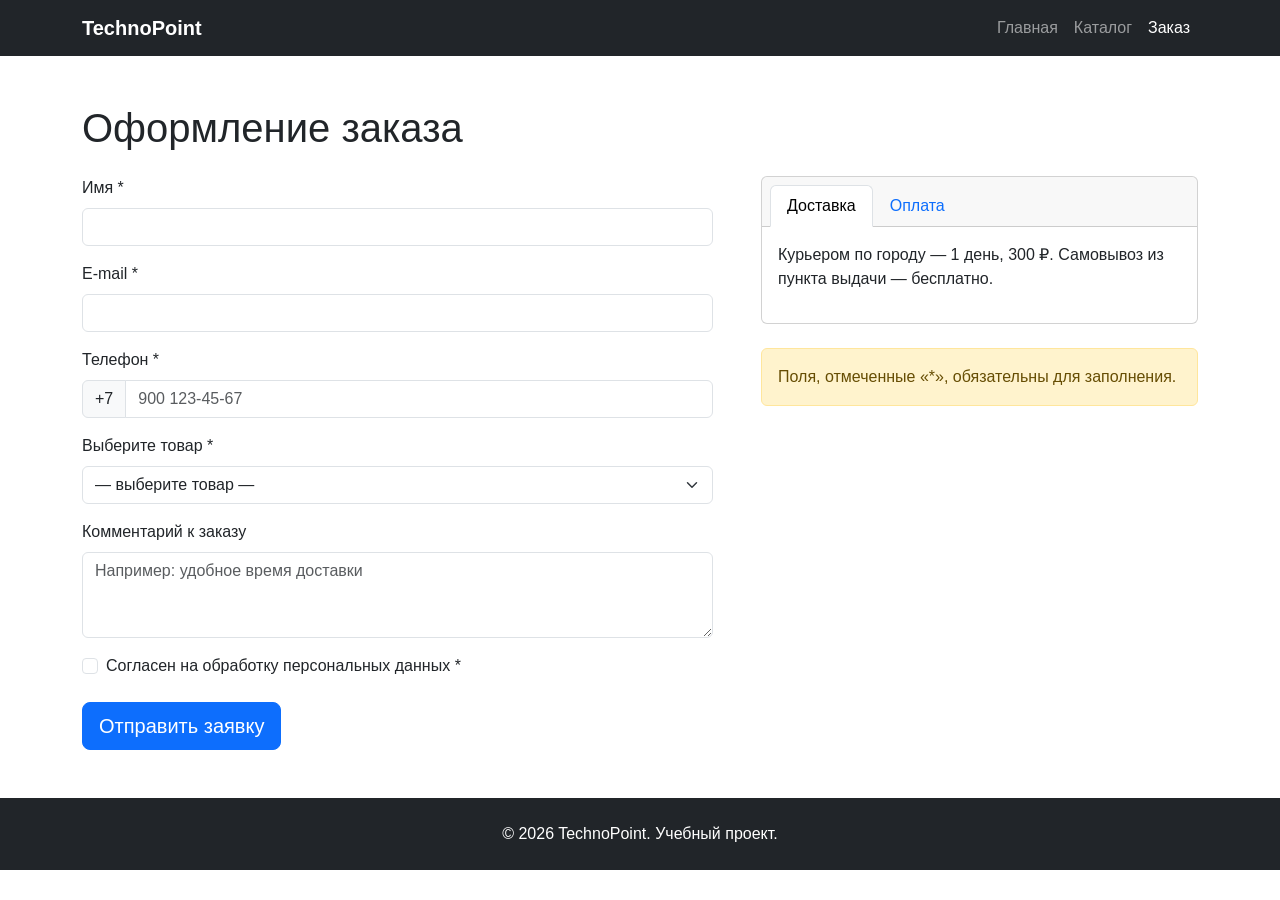
<file: order.html>
<!doctype html>
<html lang="ru">
<head>
  <meta charset="UTF-8">
  <meta name="viewport" content="width=device-width, initial-scale=1">
  <title>Оформление заказа — TechnoPoint</title>
  <link href="https://cdn.jsdelivr.net/npm/bootstrap@5.3.8/dist/css/bootstrap.min.css" rel="stylesheet">
  <link rel="stylesheet" href="css/custom.css">
</head>
<body>

<nav class="navbar navbar-expand-lg navbar-dark bg-dark sticky-top">
  <div class="container">
    <a class="navbar-brand fw-bold" href="index.html">TechnoPoint</a>
    <button class="navbar-toggler" type="button" data-bs-toggle="collapse" data-bs-target="#mainNav">
      <span class="navbar-toggler-icon"></span>
    </button>
    <div class="collapse navbar-collapse" id="mainNav">
      <ul class="navbar-nav ms-auto mb-2 mb-lg-0">
        <li class="nav-item"><a class="nav-link" href="index.html">Главная</a></li>
        <li class="nav-item"><a class="nav-link" href="catalog.html">Каталог</a></li>
        <li class="nav-item"><a class="nav-link active" href="order.html">Заказ</a></li>
      </ul>
    </div>
  </div>
</nav>

<div class="container py-5">
  <h1 class="mb-4">Оформление заказа</h1>

  <div class="row g-5">
    <div class="col-12 col-lg-7">
      <form id="orderForm" class="needs-validation" novalidate>

        <div class="mb-3">
          <label for="name" class="form-label">Имя *</label>
          <input type="text" class="form-control" id="name" name="name" required>
        </div>

        <div class="mb-3">
          <label for="email" class="form-label">E-mail *</label>
          <input type="email" class="form-control" id="email" name="email" required>
        </div>

        <div class="mb-3">
          <label for="phone" class="form-label">Телефон *</label>
          <div class="input-group">
            <span class="input-group-text">+7</span>
            <input type="tel" class="form-control" id="phone" name="phone"
                   placeholder="900 123-45-67" required>
          </div>
        </div>

        <div class="mb-3">
          <label for="product" class="form-label">Выберите товар *</label>
          <select class="form-select" id="product" name="product" required>
            <option value="" selected disabled>— выберите товар —</option>
            <option value="headphones">Беспроводные наушники — 4 990 ₽</option>
            <option value="watch">Смарт-часы Fit 5 — 7 490 ₽</option>
            <option value="laptop">Ноутбук ProBook 14 — 54 990 ₽</option>
            <option value="phone">Смартфон X12 — 24 990 ₽</option>
          </select>
        </div>

        <div class="mb-3">
          <label for="comment" class="form-label">Комментарий к заказу</label>
          <textarea class="form-control" id="comment" name="comment" rows="3"
                    placeholder="Например: удобное время доставки"></textarea>
        </div>

        <div class="form-check mb-4">
          <input class="form-check-input" type="checkbox" id="agree" name="agree" required>
          <label class="form-check-label" for="agree">
            Согласен на обработку персональных данных *
          </label>
        </div>

        <button type="submit" class="btn btn-primary btn-lg">Отправить заявку</button>
      </form>
    </div>

    <!-- Доп. блок: tabs (доставка / оплата) -->
    <div class="col-12 col-lg-5">
      <div class="card">
        <div class="card-header">
          <ul class="nav nav-tabs card-header-tabs" id="infoTabs" role="tablist">
            <li class="nav-item" role="presentation">
              <button class="nav-link active" id="delivery-tab" data-bs-toggle="tab"
                      data-bs-target="#delivery" type="button" role="tab">Доставка</button>
            </li>
            <li class="nav-item" role="presentation">
              <button class="nav-link" id="payment-tab" data-bs-toggle="tab"
                      data-bs-target="#payment" type="button" role="tab">Оплата</button>
            </li>
          </ul>
        </div>
        <div class="card-body tab-content">
          <div class="tab-pane fade show active" id="delivery" role="tabpanel">
            <p>Курьером по городу — 1 день, 300 ₽. Самовывоз из пункта выдачи — бесплатно.</p>
          </div>
          <div class="tab-pane fade" id="payment" role="tabpanel">
            <p>Картой онлайн, наличными курьеру или в рассрочку на 6 месяцев.</p>
          </div>
        </div>
      </div>

      <div class="alert alert-warning mt-4" role="alert">
        Поля, отмеченные «*», обязательны для заполнения.
      </div>
    </div>
  </div>
</div>

<!-- Модальное окно подтверждения заказа -->
<div class="modal fade" id="successModal" tabindex="-1" aria-labelledby="successModalLabel" aria-hidden="true">
  <div class="modal-dialog">
    <div class="modal-content">
      <div class="modal-header">
        <h5 class="modal-title" id="successModalLabel">Заявка отправлена</h5>
        <button type="button" class="btn-close" data-bs-dismiss="modal" aria-label="Закрыть"></button>
      </div>
      <div class="modal-body">
        Спасибо! Мы свяжемся с вами в ближайшее время для подтверждения заказа.
      </div>
      <div class="modal-footer">
        <button type="button" class="btn btn-primary" data-bs-dismiss="modal">Хорошо</button>
      </div>
    </div>
  </div>
</div>

<footer class="bg-dark text-white text-center py-4">
  <div class="container"><p class="mb-0">© 2026 TechnoPoint. Учебный проект.</p></div>
</footer>

<script src="https://cdn.jsdelivr.net/npm/bootstrap@5.3.8/dist/js/bootstrap.bundle.min.js"></script>
<script>
  // Простая демонстрация: перехватываем отправку формы и показываем modal
  const form = document.getElementById('orderForm');
  const successModal = new bootstrap.Modal(document.getElementById('successModal'));

  form.addEventListener('submit', function (event) {
    event.preventDefault();
    if (!form.checkValidity()) {
      event.stopPropagation();
      form.classList.add('was-validated');
      return;
    }
    successModal.show();
    form.reset();
    form.classList.remove('was-validated');
  });
</script>
</body>
</html>
</file>
<file: css/custom.css>
/* ===== Общие фирменные настройки ===== */
body {
  font-family: "Segoe UI", Roboto, Arial, sans-serif;
}

/* ===== Hero-блок на главной странице ===== */
.hero-section {
  min-height: 420px;
  background: linear-gradient(135deg, #0d6efd 0%, #0a58ca 100%);
}

/* ===== Карусель на главной ===== */
.carousel-slide {
  height: 260px;
}

/* ===== Плавный hover-эффект для карточек товаров ===== */
.card {
  transition: transform 0.2s ease, box-shadow 0.2s ease;
}
.card:hover {
  transform: translateY(-4px);
  box-shadow: 0 0.75rem 1.5rem rgba(0, 0, 0, 0.1) !important;
}

/* ===== Картинки товаров одинаковой высоты ===== */
.card-img-top {
  height: 200px;
  object-fit: cover;
}

/* ===== Небольшая адаптивная корректировка hero на мобильных ===== */
@media (max-width: 576px) {
  .hero-section {
    min-height: 320px;
  }
  .hero-section h1 {
    font-size: 1.8rem;
  }
}
</file>
